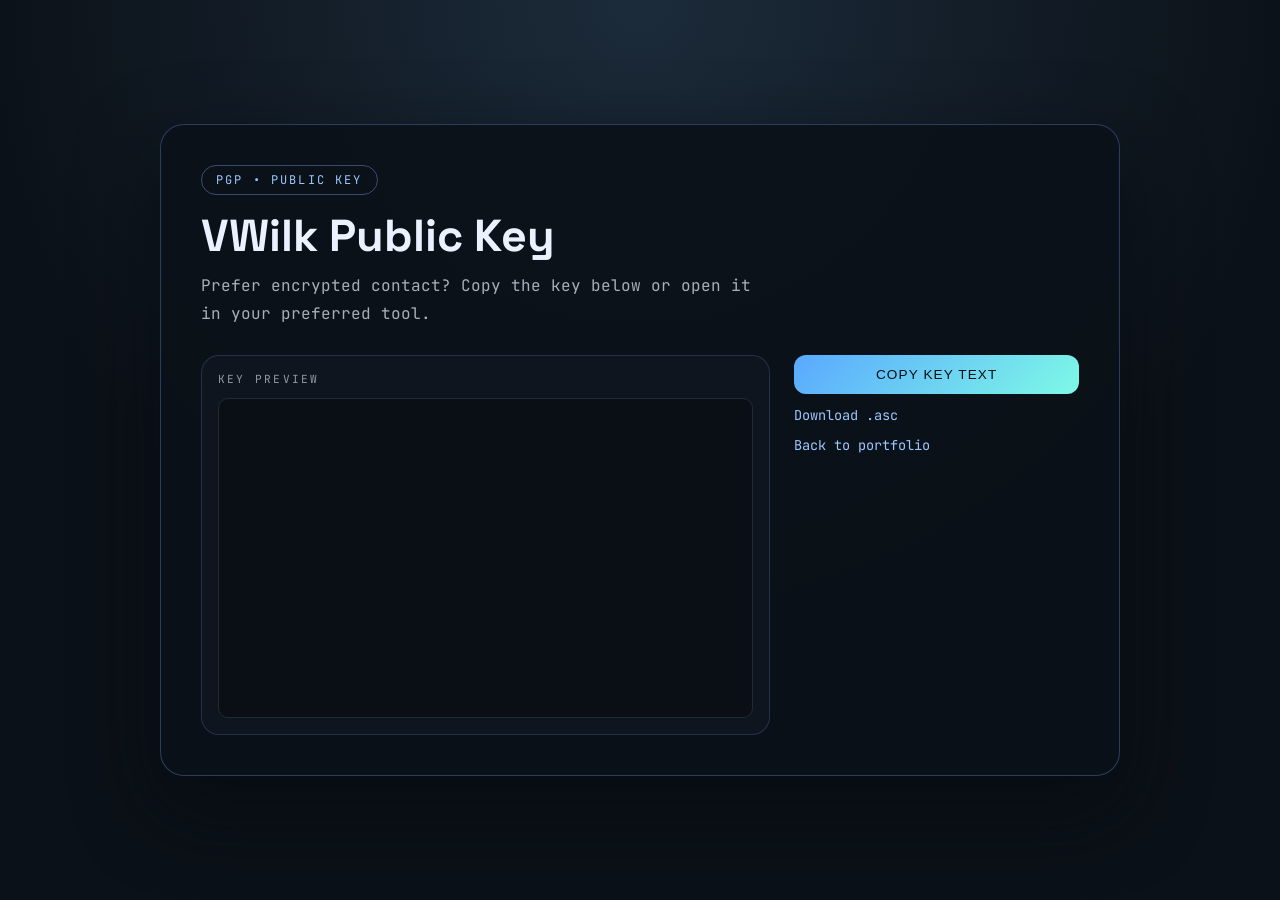
<file: html/subsites/pgpWebsite/pgpWebsite.html>
<!doctype html>
<html lang="en">
    <head>
        <meta charset="UTF-8" />
        <meta name="viewport" content="width=device-width, initial-scale=1.0" />
        <meta http-equiv="X-UA-Compatible" content="ie=edge" />
        <meta name="description" content="VWilk public PGP key." />
        <meta name="theme-color" content="#0b0f16" />
        <title>VWilk | PGP Key</title>
        <link rel="stylesheet" href="../../css/styles.css" />
        <link rel="preconnect" href="https://fonts.googleapis.com" />
        <link rel="preconnect" href="https://fonts.gstatic.com" crossorigin />
        <link
            href="https://fonts.googleapis.com/css2?family=JetBrains+Mono:wght@300;400;600&family=Space+Grotesk:wght@400;500;600;700&display=swap"
            rel="stylesheet"
        />
    </head>
    <body class="pgp-page">
        <main class="pgp-shell">
            <section class="pgp-card">
                <div class="pgp-header">
                    <div class="pgp-pill">PGP • Public Key</div>
                    <h1>VWilk Public Key</h1>
                    <p>
                        Prefer encrypted contact? Copy the key below or open it in your preferred tool.
                    </p>
                </div>
                <div class="pgp-body">
                    <div class="pgp-preview">
                        <div class="pgp-preview__label">Key Preview</div>
                        <embed
                            src="../../data/VWilk_0x3871C00A9A787DB8_public.asc"
                            id="pgpKey"
                            class="pgp-embed"
                        />
                    </div>
                    <div class="pgp-actions">
                        <button class="pgp-btn" onclick="givePgpKey()">Copy Key Text</button>
                        <a class="pgp-link" href="../../data/VWilk_0x3871C00A9A787DB8_public.asc" download>
                            Download .asc
                        </a>
                        <a class="pgp-link" href="../../../index.html">Back to portfolio</a>
                    </div>
                </div>
            </section>
        </main>
        <script src="../../js/pgp.js"></script>
    </body>
</html>
</file>
<file: html/css/styles.css>
:root {
    color-scheme: dark;
    --bg: #0b0f16;
    --bg-alt: #101827;
    --fg: #e6f1ff;
    --muted: #9fb0c8;
    --accent: #2ff7c8;
    --accent-strong: #25c7a3;
    --card: #0f1624;
    --border: #1f2a3a;
    --shadow: 0 24px 60px rgba(5, 9, 16, 0.55);
}

* {
    box-sizing: border-box;
}

html {
    scroll-behavior: smooth;
}

body {
    margin: 0;
    font-family: "JetBrains Mono", ui-monospace, SFMono-Regular, Menlo, Monaco, Consolas, "Liberation Mono",
        "Courier New", monospace;
    background: radial-gradient(circle at top left, rgba(47, 247, 200, 0.12), transparent 50%),
        radial-gradient(circle at 20% 80%, rgba(67, 115, 255, 0.1), transparent 60%), var(--bg);
    color: var(--fg);
    min-height: 100vh;
}

.page::before {
    content: "";
    position: fixed;
    inset: 0;
    background-image: linear-gradient(rgba(255, 255, 255, 0.02) 1px, transparent 1px);
    background-size: 100% 5px;
    opacity: 0.25;
    pointer-events: none;
}

.page::after {
    content: "";
    position: fixed;
    inset: 0;
    background: radial-gradient(circle at 70% 20%, rgba(47, 247, 200, 0.08), transparent 40%);
    opacity: 0.7;
    pointer-events: none;
}

.app {
    min-height: 100vh;
    display: flex;
    flex-direction: column;
}

.nav {
    position: sticky;
    top: 0;
    z-index: 10;
    display: flex;
    align-items: center;
    justify-content: space-between;
    padding: 18px clamp(16px, 4vw, 64px);
    background: rgba(10, 14, 22, 0.9);
    border-bottom: 1px solid var(--border);
    backdrop-filter: blur(12px);
}

.nav__brand {
    font-family: "Space Grotesk", "JetBrains Mono", sans-serif;
    font-size: 1.1rem;
    letter-spacing: 0.12em;
    text-transform: uppercase;
}

.nav__actions {
    display: flex;
    align-items: center;
    gap: 14px;
}

.nav__links {
    display: flex;
    gap: 18px;
    flex-wrap: wrap;
}

.nav__link {
    color: var(--muted);
    text-decoration: none;
    font-size: 0.85rem;
    letter-spacing: 0.08em;
    text-transform: uppercase;
    transition: color 0.2s ease;
}

.nav__link:hover {
    color: var(--accent);
}

.main {
    display: flex;
    flex-direction: column;
    gap: 64px;
    padding: 32px clamp(16px, 4vw, 64px) 90px;
}

.hero {
    position: relative;
    padding: 40px 0 10px;
}

.hero__glow {
    position: absolute;
    inset: -60px 0 0;
    background: radial-gradient(circle at 15% 20%, rgba(47, 247, 200, 0.2), transparent 60%);
    z-index: -1;
}

.hero__grid {
    display: grid;
    grid-template-columns: minmax(0, 1.2fr) minmax(0, 0.8fr);
    gap: 32px;
    align-items: center;
}

.hero__content {
    max-width: 720px;
    display: grid;
    gap: 20px;
}

.hero__tag {
    color: var(--accent);
    font-size: 0.85rem;
    letter-spacing: 0.18em;
    text-transform: uppercase;
}

.hero__title {
    margin: 0;
    font-family: "Space Grotesk", "JetBrains Mono", sans-serif;
    font-size: clamp(2.4rem, 4vw, 3.8rem);
}

.hero__subtitle {
    color: var(--muted);
    font-size: 1rem;
    line-height: 1.7;
}

.hero__cta {
    display: flex;
    gap: 16px;
    flex-wrap: wrap;
}

.hero__panel {
    background: var(--card);
    border: 1px solid var(--border);
    border-radius: 16px;
    padding: 24px;
    display: grid;
    gap: 12px;
    box-shadow: var(--shadow);
}

.hero__panel-title {
    color: var(--muted);
    font-size: 0.7rem;
    letter-spacing: 0.18em;
    text-transform: uppercase;
}

.hero__panel-item {
    font-size: 0.95rem;
    line-height: 1.5;
}

.btn {
    padding: 10px 22px;
    border-radius: 999px;
    text-decoration: none;
    font-size: 0.85rem;
    letter-spacing: 0.1em;
    text-transform: uppercase;
    transition: transform 0.2s ease, box-shadow 0.2s ease, color 0.2s ease, background 0.2s ease;
}

.btn--primary {
    background: var(--accent);
    color: #051114;
    box-shadow: 0 0 18px rgba(47, 247, 200, 0.35);
}

.btn--primary:hover {
    transform: translateY(-2px);
}

.btn--ghost {
    border: 1px solid var(--accent);
    color: var(--accent);
}

.btn--ghost:hover {
    background: rgba(47, 247, 200, 0.1);
}

.btn:focus-visible,
a:focus-visible,
.subsite-bar__handle:focus-visible {
    outline: 2px solid var(--accent);
    outline-offset: 3px;
}

.section {
    display: grid;
    gap: 18px;
}

.section__eyebrow {
    color: var(--accent);
    font-size: 0.75rem;
    letter-spacing: 0.2em;
    text-transform: uppercase;
}

.section__title {
    margin: 0;
    font-family: "Space Grotesk", "JetBrains Mono", sans-serif;
    font-size: clamp(1.6rem, 3vw, 2.5rem);
}

.section__body {
    color: var(--muted);
    line-height: 1.7;
}

.story-grid {
    position: relative;
    display: grid;
    grid-template-columns: 24px minmax(0, 1fr);
    gap: 22px;
    margin-top: 12px;
}

.story-rail {
    width: 6px;
    border-radius: 999px;
    background: linear-gradient(180deg, rgba(47, 247, 200, 0.6), rgba(47, 247, 200, 0));
    box-shadow: 0 0 18px rgba(47, 247, 200, 0.4);
}

.story-cards {
    display: grid;
    gap: 18px;
}

.story-card {
    background: var(--card);
    border: 1px solid var(--border);
    border-radius: 18px;
    padding: 20px 24px;
    display: grid;
    gap: 10px;
    box-shadow: var(--shadow);
}

.story-card h3 {
    margin: 0;
    font-size: 1.1rem;
    color: var(--fg);
}

.story-step {
    color: var(--accent);
    font-size: 0.75rem;
    letter-spacing: 0.2em;
    text-transform: uppercase;
}

.story-tags {
    display: flex;
    gap: 10px;
    flex-wrap: wrap;
}

.tag {
    border: 1px solid rgba(47, 247, 200, 0.5);
    color: var(--accent);
    border-radius: 999px;
    padding: 4px 10px;
    font-size: 0.7rem;
    text-transform: uppercase;
    letter-spacing: 0.08em;
}

.stats-grid {
    display: grid;
    grid-template-columns: repeat(auto-fit, minmax(200px, 1fr));
    gap: 18px;
    margin-top: 10px;
}

.stat-card {
    background: var(--card);
    border: 1px solid var(--border);
    border-radius: 16px;
    padding: 18px 20px;
    display: grid;
    gap: 8px;
    box-shadow: var(--shadow);
}

.stat-value {
    font-size: 1.5rem;
    font-family: "Space Grotesk", "JetBrains Mono", sans-serif;
    color: var(--fg);
}

.stat-label {
    color: var(--muted);
    font-size: 0.9rem;
}

.repo-grid {
    display: grid;
    grid-template-columns: repeat(auto-fit, minmax(240px, 1fr));
    gap: 18px;
}

.repo-stack {
    display: grid;
    gap: 18px;
}

.repo-feature {
    background: linear-gradient(135deg, rgba(47, 247, 200, 0.15), transparent 60%), var(--card);
    border: 1px solid rgba(47, 247, 200, 0.4);
    border-radius: 18px;
    padding: 22px 24px;
    display: grid;
    gap: 10px;
    box-shadow: var(--shadow);
}

.repo-card {
    background: var(--card);
    border: 1px solid var(--border);
    border-radius: 16px;
    padding: 20px;
    display: grid;
    gap: 10px;
    box-shadow: var(--shadow);
}

.repo-card h3 {
    margin: 0;
    font-size: 1.1rem;
    color: var(--fg);
}

.repo-desc {
    margin: 0;
    color: var(--muted);
    line-height: 1.6;
}

.repo-meta {
    display: flex;
    flex-wrap: wrap;
    gap: 10px;
    font-size: 0.75rem;
    letter-spacing: 0.08em;
    text-transform: uppercase;
    color: var(--muted);
}

.repo-meta-item {
    border: 1px solid var(--border);
    padding: 4px 8px;
    border-radius: 999px;
}

.repo-link {
    color: var(--accent);
    text-decoration: none;
    font-size: 0.85rem;
    letter-spacing: 0.1em;
    text-transform: uppercase;
}

.repo-link:hover {
    color: var(--fg);
}

.repo-state {
    padding: 18px;
    border: 1px dashed var(--border);
    border-radius: 16px;
    color: var(--muted);
    display: grid;
    gap: 10px;
}

.stack {
    display: grid;
    gap: 16px;
}

.panel {
    background: var(--card);
    border: 1px solid var(--border);
    border-radius: 16px;
    padding: 20px;
    display: grid;
    gap: 12px;
    box-shadow: var(--shadow);
}

.chip {
    display: inline-flex;
    align-self: flex-start;
    padding: 4px 10px;
    border-radius: 999px;
    border: 1px solid rgba(47, 247, 200, 0.5);
    color: var(--accent);
    font-size: 0.75rem;
    letter-spacing: 0.08em;
    text-transform: uppercase;
}

.contact {
    display: grid;
    grid-template-columns: auto 1fr;
    gap: 10px 20px;
    padding: 12px 0;
    max-width: 420px;
}

.contact__label {
    color: var(--muted);
    font-size: 0.8rem;
    text-transform: uppercase;
    letter-spacing: 0.12em;
}

.contact__value {
    color: var(--fg);
    text-decoration: none;
}

.contact__value:hover {
    color: var(--accent);
}

.muted {
    color: var(--muted);
    font-size: 0.9rem;
}

.subsite-bar {
    position: relative;
    display: inline-flex;
    align-items: center;
}

.subsite-bar__toggle {
    position: absolute;
    opacity: 0;
    pointer-events: none;
}

.subsite-bar__handle {
    display: inline-flex;
    align-items: center;
    justify-content: center;
    gap: 4px;
    width: 38px;
    height: 38px;
    border-radius: 10px;
    border: 1px solid rgba(47, 247, 200, 0.5);
    background: rgba(47, 247, 200, 0.1);
    cursor: pointer;
    box-shadow: 0 8px 20px rgba(5, 9, 16, 0.35);
}

.subsite-bar__icon {
    width: 4px;
    height: 4px;
    background: var(--accent);
    border-radius: 999px;
    display: inline-block;
}

.subsite-bar__panel {
    position: absolute;
    top: calc(100% + 12px);
    right: 0;
    transform: translateY(-8px);
    opacity: 0;
    pointer-events: none;
    transition: opacity 0.2s ease, transform 0.2s ease;
    background: var(--bg-alt);
    border: 1px solid var(--border);
    padding: 16px 18px;
    border-radius: 14px;
    min-width: 200px;
    display: grid;
    gap: 10px;
    box-shadow: var(--shadow);
}

.subsite-bar__title {
    color: var(--muted);
    text-transform: uppercase;
    letter-spacing: 0.15em;
    font-size: 0.7rem;
}

.subsite-bar__links {
    display: grid;
    gap: 8px;
}

.subsite-bar__link {
    color: var(--fg);
    text-decoration: none;
    font-size: 0.9rem;
}

.subsite-bar__link:hover {
    color: var(--accent);
}

.subsite-bar__toggle:checked ~ .subsite-bar__panel {
    transform: translateY(0);
    opacity: 1;
    pointer-events: auto;
}

.reveal {
    opacity: 0;
    transform: translateY(20px) scale(0.98);
    transition: opacity 0.6s ease, transform 0.6s ease;
}

.reveal--left {
    transform: translateX(-30px) scale(0.98);
}

.reveal--right {
    transform: translateX(30px) scale(0.98);
}

.reveal.is-visible {
    opacity: 1;
    transform: translateY(0) scale(1);
}

.pgp-embed {
    width: 100%;
    min-height: 320px;
    border: 1px solid var(--border);
    border-radius: 10px;
    background: #0a0f16;
}

.pgp-page {
    margin: 0;
    min-height: 100vh;
    background: radial-gradient(circle at top, #1c2b3a, #0b1118 60%);
    color: #eaf2ff;
    font-family: "JetBrains Mono", ui-monospace, SFMono-Regular, Menlo, Monaco, Consolas, "Liberation Mono",
        "Courier New", monospace;
}

.pgp-shell {
    min-height: 100vh;
    display: flex;
    align-items: center;
    justify-content: center;
    padding: 48px 18px;
}

.pgp-card {
    width: min(960px, 100%);
    background: rgba(11, 17, 24, 0.9);
    border: 1px solid rgba(122, 164, 255, 0.3);
    border-radius: 24px;
    padding: clamp(24px, 4vw, 40px);
    box-shadow: 0 30px 80px rgba(6, 10, 16, 0.7);
    display: grid;
    gap: 28px;
}

.pgp-header h1 {
    margin: 12px 0 8px;
    font-size: clamp(2rem, 4vw, 2.8rem);
    font-family: "Space Grotesk", "JetBrains Mono", sans-serif;
}

.pgp-header p {
    margin: 0;
    color: rgba(234, 242, 255, 0.7);
    line-height: 1.7;
    max-width: 560px;
}

.pgp-pill {
    display: inline-flex;
    align-items: center;
    gap: 8px;
    padding: 6px 14px;
    border-radius: 999px;
    border: 1px solid rgba(122, 164, 255, 0.4);
    color: #9cc7ff;
    font-size: 0.75rem;
    letter-spacing: 0.18em;
    text-transform: uppercase;
}

.pgp-body {
    display: grid;
    grid-template-columns: minmax(0, 2fr) minmax(0, 1fr);
    gap: 24px;
    align-items: start;
}

.pgp-preview {
    background: rgba(15, 23, 34, 0.8);
    border: 1px solid rgba(122, 164, 255, 0.2);
    border-radius: 18px;
    padding: 16px;
    display: grid;
    gap: 12px;
}

.pgp-preview__label {
    font-size: 0.7rem;
    text-transform: uppercase;
    letter-spacing: 0.2em;
    color: rgba(234, 242, 255, 0.6);
}

.pgp-actions {
    display: grid;
    gap: 12px;
}

.pgp-btn {
    border: none;
    padding: 12px 16px;
    border-radius: 12px;
    background: linear-gradient(135deg, #5aa8ff, #7ef9e6);
    color: #051114;
    font-size: 0.85rem;
    letter-spacing: 0.08em;
    text-transform: uppercase;
    cursor: pointer;
}

.pgp-btn:hover {
    filter: brightness(1.05);
}

.pgp-link {
    color: #9cc7ff;
    text-decoration: none;
    font-size: 0.85rem;
}

.pgp-link:hover {
    color: #eaf2ff;
}

@media (max-width: 820px) {
    .pgp-body {
        grid-template-columns: 1fr;
    }
}

@media (prefers-reduced-motion: reduce) {
    * {
        animation-duration: 0.001ms !important;
        animation-iteration-count: 1 !important;
        transition-duration: 0.001ms !important;
        scroll-behavior: auto !important;
    }
}

@media (max-width: 960px) {
    .hero__grid {
        grid-template-columns: 1fr;
    }
}

@media (max-width: 720px) {
    .nav {
        gap: 12px;
        flex-direction: column;
        align-items: flex-start;
    }

    .nav__actions {
        width: 100%;
        justify-content: space-between;
    }

    .main {
        gap: 52px;
    }
}
</file>
